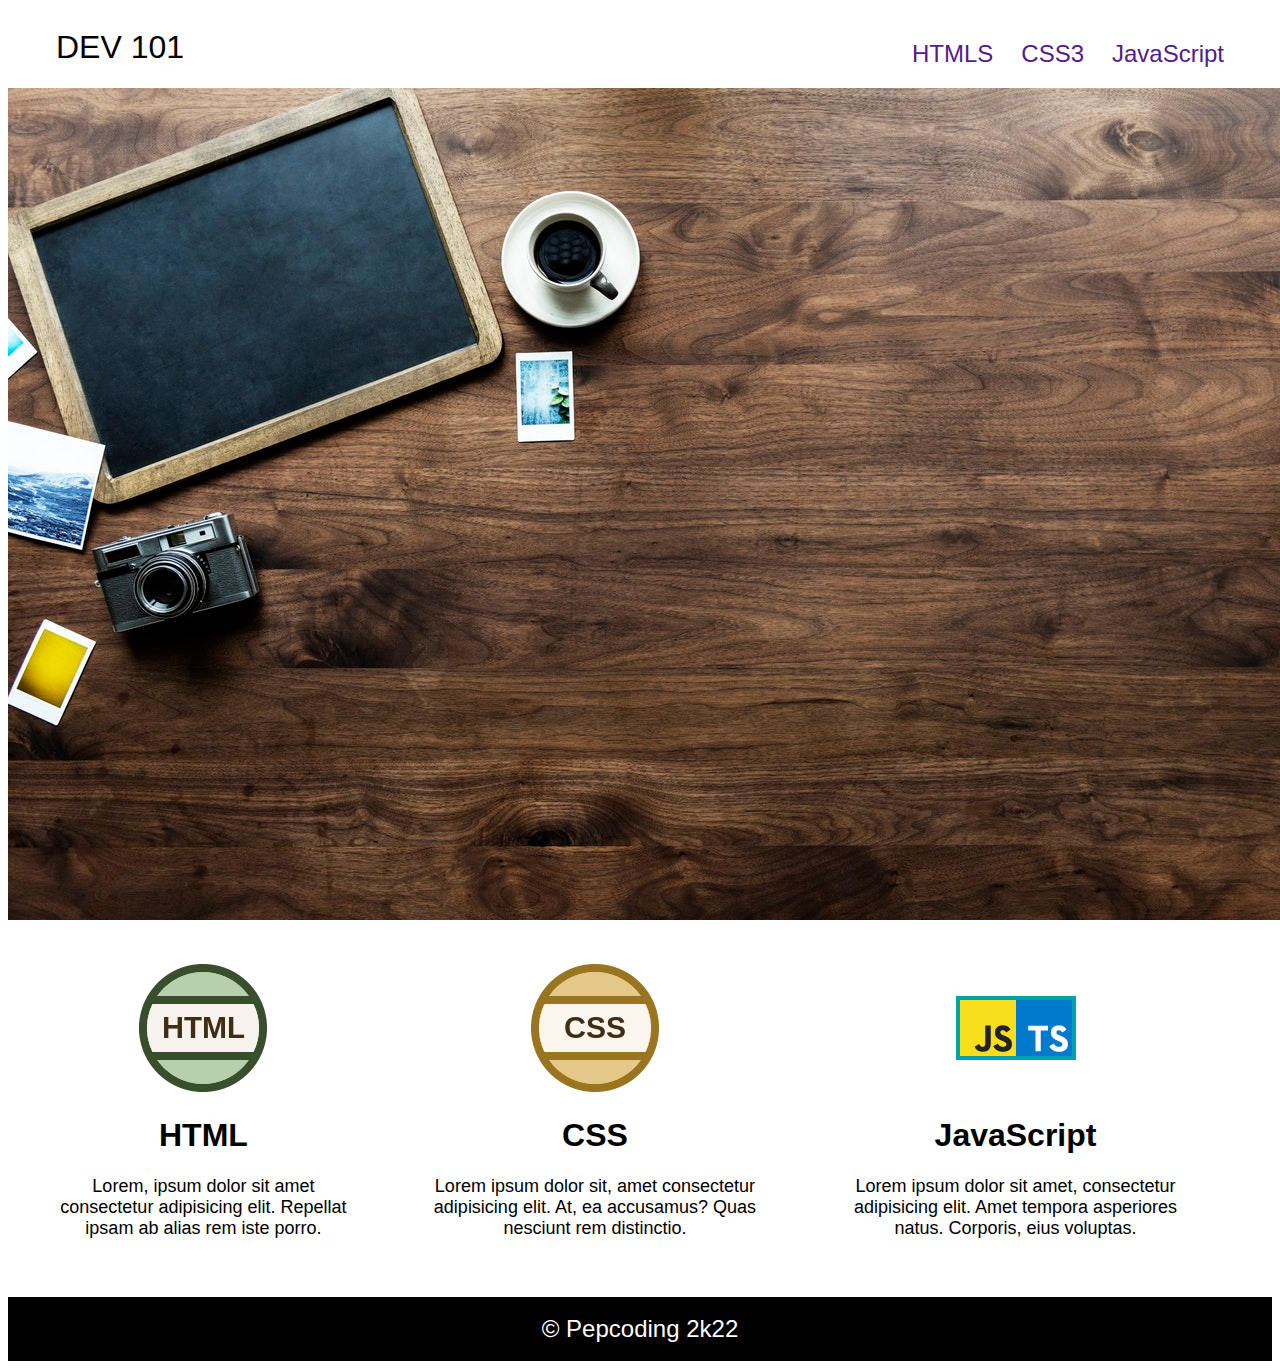
<file: index.html>
<!DOCTYPE html>
<html lang="en">
<head>
    <meta charset="UTF-8">
    <meta http-equiv="X-UA-Compatible" content="IE=edge">
    <meta name="viewport" content="width=device-width, initial-scale=1.0">
    <title>Document</title>

    <link rel="stylesheet" href="style.css">
    <link rel="shortcut icon"  href=./final/images.jfif>   <!--Favicon-->

</head>
<body>
    <header>
        <h1>DEV 101</h1> 
        <nav>
              <ul>
                <li> <a href="">HTMLS</a></li>
                <li> <a href="">CSS3</a></li>
                <li> <a href="">JavaScript</a></li>
             </ul>
        </nav>
    </header>

    <section>
        <img src="./final/lap.jpeg" alt="Laptop Image" class="showcase_image">
    </section>

    <article>
        <div class="container">
             <img src="./final/html.png" alt="">
             <h1>HTML</h1>
             <p>Lorem, ipsum dolor sit amet consectetur adipisicing 
                 elit. Repellat ipsam ab alias rem iste porro.</p>

        </div>

        <div class="container">
            <img src="./final/css.png" alt="">
             <h1>CSS</h1>
             <p>Lorem ipsum dolor sit, amet consectetur adipisicing 
                 elit. At, ea accusamus? Quas nesciunt rem distinctio.</p>

        </div>

        <div class="container">
            <img src="./final/icon.png" alt="">
             <h1>JavaScript</h1>
             <p>Lorem ipsum dolor sit amet, consectetur adipisicing
                  elit. Amet tempora asperiores natus. Corporis, eius voluptas.</p>

        </div>

    </article>
    <footer>
           <div class="">
               &copy; Pepcoding 2k22
           </div>
    </footer>
</body>
</html>
</file>
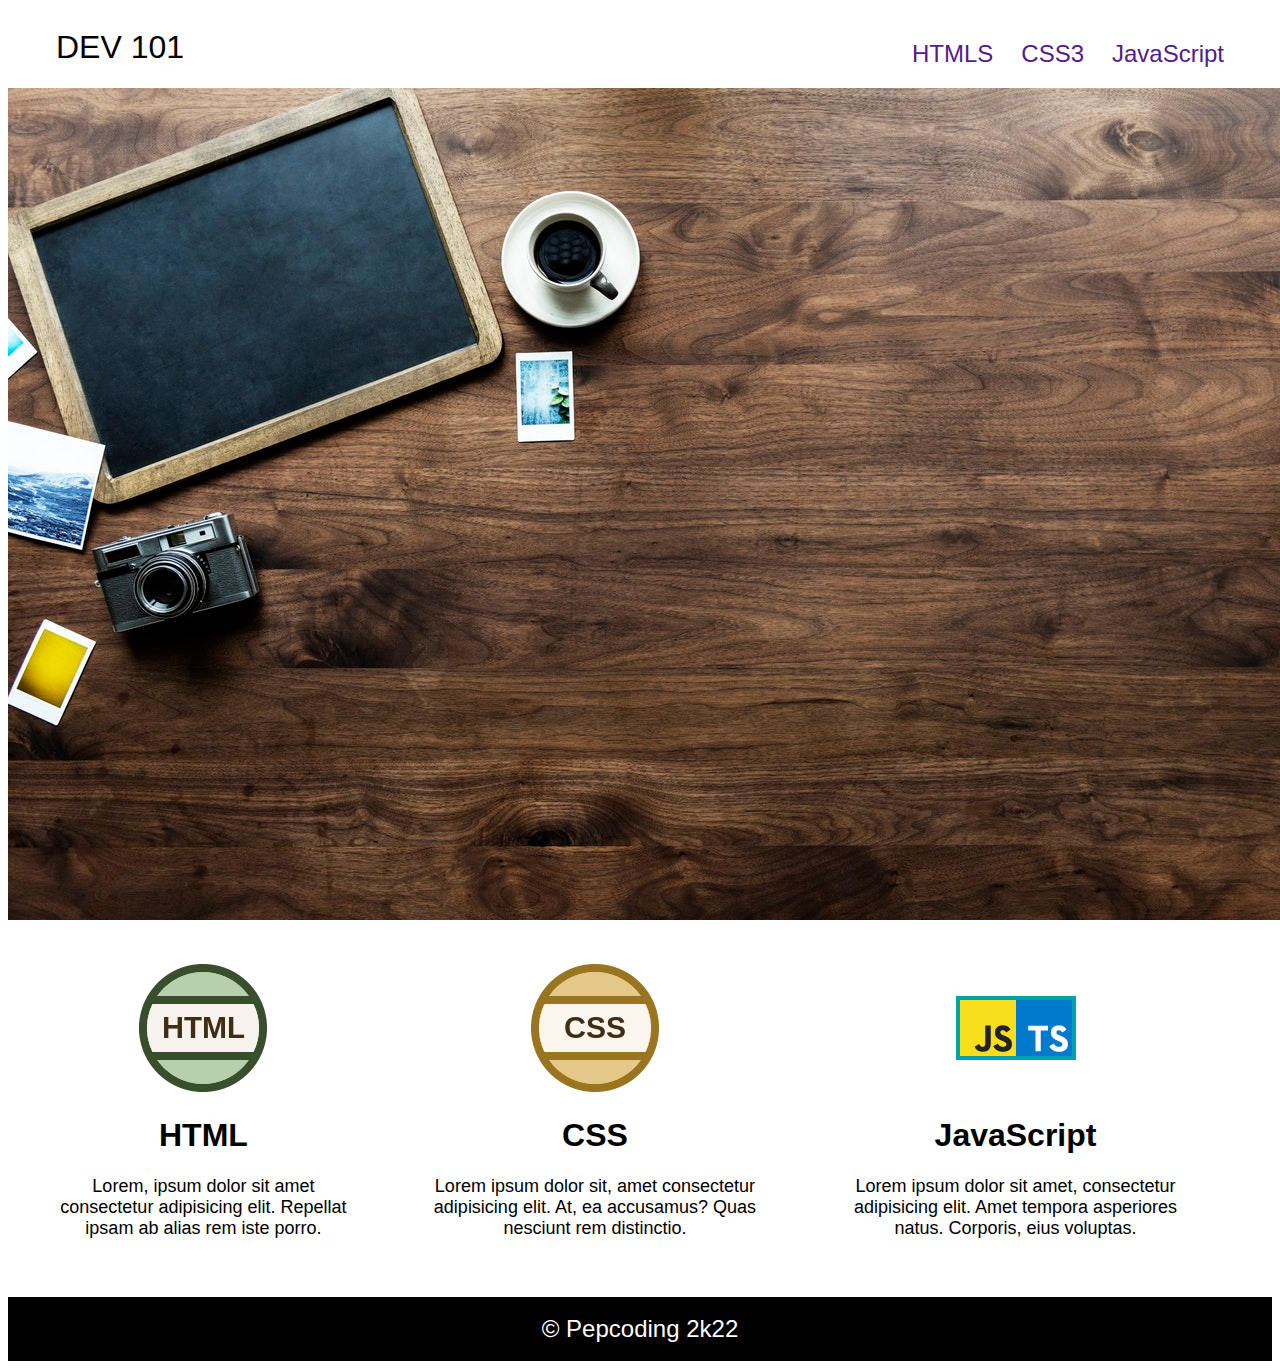
<file: index.html.html>
<!DOCTYPE html>
<html lang="en">
<head>
    <meta charset="UTF-8">
    <meta http-equiv="X-UA-Compatible" content="IE=edge">
    <meta name="viewport" content="width=device-width, initial-scale=1.0">
    <title>Document</title>

    <link rel="stylesheet" href="style.css">
    <link rel="shortcut icon"  href=./final/images.jfif>   <!--Favicon-->

</head>
<body>
    <header>
        <h1>DEV 101</h1> 
        <nav>
              <ul>
                <li> <a href="">HTMLS</a></li>
                <li> <a href="">CSS3</a></li>
                <li> <a href="">JavaScript</a></li>
             </ul>
        </nav>
    </header>

    <section>
        <img src="./final/lap.jpeg" alt="Laptop Image" class="showcase_image">
    </section>

    <article>
        <div class="container">
             <img src="./final/html.png" alt="">
             <h1>HTML</h1>
             <p>Lorem, ipsum dolor sit amet consectetur adipisicing 
                 elit. Repellat ipsam ab alias rem iste porro.</p>

        </div>

        <div class="container">
            <img src="./final/css.png" alt="">
             <h1>CSS</h1>
             <p>Lorem ipsum dolor sit, amet consectetur adipisicing 
                 elit. At, ea accusamus? Quas nesciunt rem distinctio.</p>

        </div>

        <div class="container">
            <img src="./final/icon.png" alt="">
             <h1>JavaScript</h1>
             <p>Lorem ipsum dolor sit amet, consectetur adipisicing
                  elit. Amet tempora asperiores natus. Corporis, eius voluptas.</p>

        </div>

    </article>
    <footer>
           <div class="">
               &copy; Pepcoding 2k22
           </div>
    </footer>
</body>
</html>
</file>
<file: style.css>
html{
      font-family: 'Segoe UI', Tahoma, Geneva, Verdana, sans-serif;
}

header>h1{
    font-weight: 400;
}

header{
    display: flex;
    justify-content: space-between;
    margin:0 3rem;
}

li{
    list-style: none;
    font-size: 1.5rem;
}

ul{
    display: flex;
    justify-content: space-between;
}
nav{
    position: relative;
    width: 22rem;
    top: 1rem;
}

.showcase_img{
    width: 95vw;
    margin: 1rem;
}

article{
    display: flex;
    margin: 1.5rem;
}

.container{
    text-align: center;
    margin-right: 2rem;
    padding: 1rem;
}

p{
    font-size: large;
}

footer{
    background-color: black;
    color: white;
    display: flex;
    justify-content: center;
    height: 4rem;
    font-size: 1.5rem;
    align-items: center;

}

a{
    text-decoration: none;
}

a:hover{
    color: red;
}
</file>
